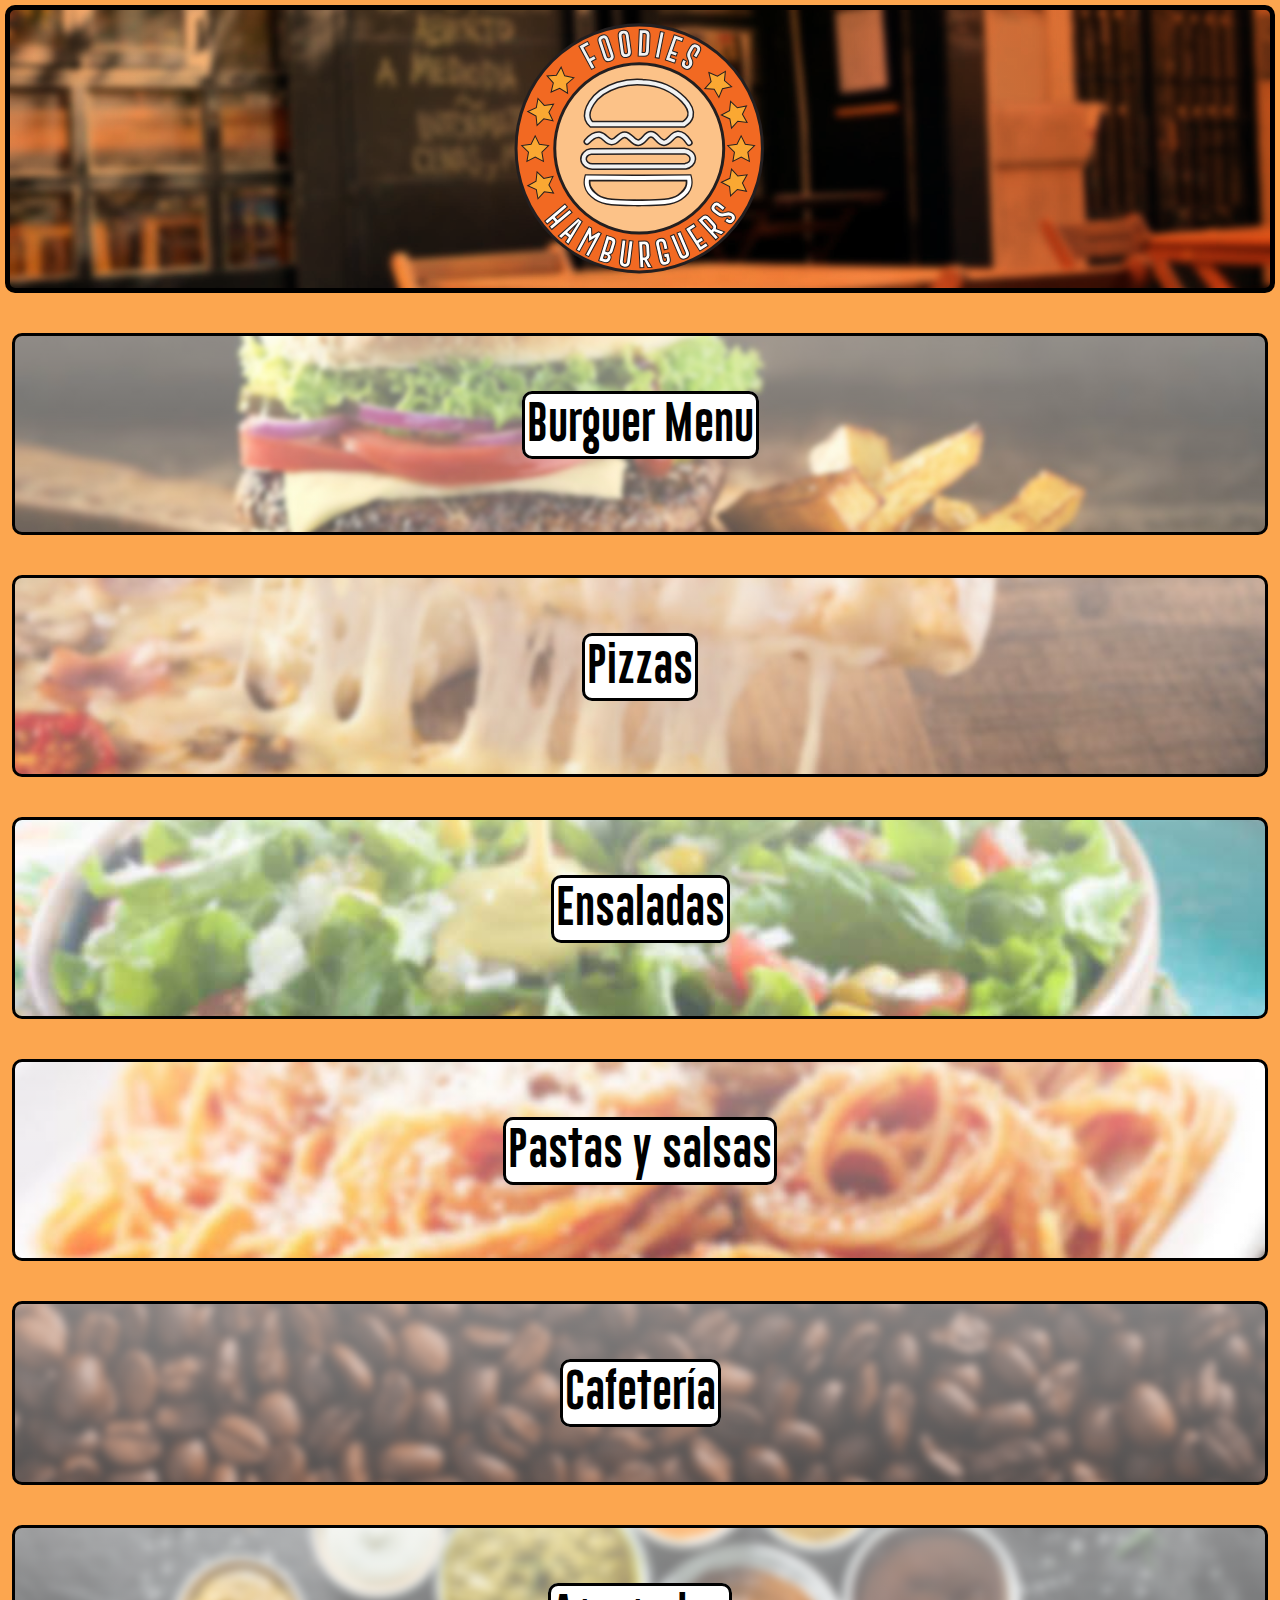
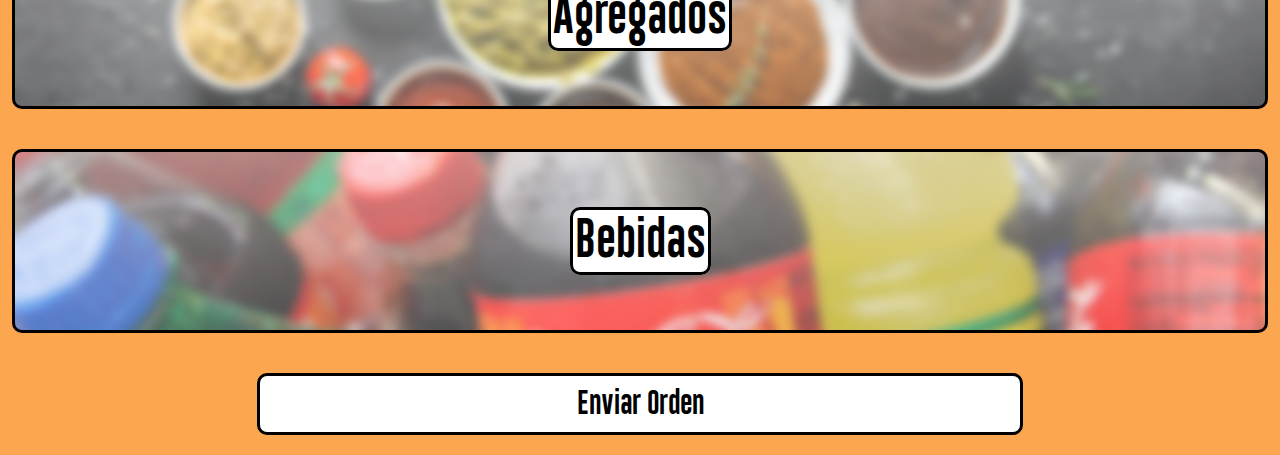
<file: index.html>
<!DOCTYPE html>
<html lang="en">

<head>
    <meta charset="UTF-8">
    <meta http-equiv="X-UA-Compatible" content="IE=edge">
    <meta name="viewport" content="width=device-width, initial-scale=1.0">
    <link rel="stylesheet" href="css/style.css">
    <link rel=icon href="/img/Foodies-04.svg" sizes="any" type="image/svg+xml">
    <script language="javascript" type="text/javascript" src="js/java.js"></script>
    <title>Foodies Carta Virtual</title>

    <!-- POP UP -->

<body>
    <div class="wrapper" id="pop-up">
        <div class="form-register">
            <a href="#" class="close">X</a>
            <div class="txt categContenidos" >
                <label for="fname" >First Name</label>
                <input class="controls" type="text" id="nombre" name="firstname" placeholder="Nombre" style="font-family:Gobold"><br>

                <label for="lname">Last Name</label>
                <input class="controls" type="text" id="apellido" name="lastname" placeholder="Apellido" style="font-family:Gobold;"><br>

                <label for="lname">Observation</label>
                <input class="controls" type="text" id="observaciones" name="tablenumber" style="font-family:Gobold" placeholder="Observaciones"><br>
                <label for="mesa1">Table Number</label>
                <select class="controls" id="mesas" name="Mesa" style="font-family:Gobold">
                    <option value="mesa1">1</option>
                    <option value="mesa2">2</option>
                    <option value="mesa3">3</option>
                    <option value="mesa4">4</option>
                    <option value="mesa5">5</option>
                    <option value="mesa6">6</option>
                    <option value="mesa7">7</option>
                    <option value="mesa8">8</option>
                    <option value="mesa9">9</option>
                    <option value="mesa10">10</option>
                    <option value="mesa11">11</option>
                    <option value="mesa12">12</option>
                </select><br>

                <input class="botons" type="submit" value="Subir pedido" onclick="formulario()">
                <p class="error" id="comentnombre"></p>
                <p class="error" id="comentapellido"></p>
                <!--<p class="error" id="La_orden">ALERTA DE CHECKBOX</p>-->

            </div>
        </div>
    </div>
    </div>

    <!-- MAIN BODY -->

    <div class="center bannerTitulo">
        <img src="img/Foodies-04.svg" alt="Foodies" class='logoFoodies'>
    </div>
    <!--------------------------MENU DE COMIDA------------------------------>
    <form action="/php/menu.php" method="POST">
        <div class="banner backTit1" id="banner1">
            <!--<p>Burguer Menu</p>-->
            <ul>
                <p id="burguer"><a class="categTitulo" hfer="#">Burguer Menu</a> <br><br>
                <ul>
                    <li class="primer_banner "><a hfer="#" class="categSubTitulos">Armalo Vos</a>
                        <ul class="categContenidos">
                            <li class="sub-banner1"><a hfer="#">Carne</a>
                                <!-- test -->
                                <ul>
                                    <li><input type="checkbox" class="armado_carne" name="c1" id="c1">
                                        <label for="c1">70% CARNE , 30% CERDO</label>
                                        <label class="precio">$100</label>
                                    </li>
                                    <li><input type="checkbox" class="armado_carne" name="c2" id="c2">
                                        <label for="c2">100% CARNE</label>
                                        <label class="precio">$100</label>
                                    </li>
                                    <li><input type="checkbox" class="armado_carne" name="c3" id="c3">
                                        <label for="c3">100% POLLO</label>
                                        <label class="precio">$100</label>
                                    </li>
                                    <li><input type="checkbox" class="armado_carne" name="c4" id="c4">
                                        <label for="c4">VEGANA (POROTOS NEGROS)</label>
                                        <label class="precio">$100</label>
                                    </li>
                                </ul>
                                <div id='error'></div>
                            </li> <!-- test -->
                            <li class="sub-banner1"><a hfer="#">Pan</a>
                                <ul>
                                    <li><input type="checkbox" class="armado_pan" name="c5" id="c5">
                                        <label for="c5">BRIOCHE</label>
                                        <label class="precio">$100</label>
                                    </li>
                                    <li><input type="checkbox" class="armado_pan" name="c6" id="c6">
                                        <label for="c6">DE CAMPO</label>
                                        <label class="precio">$100</label>
                                    </li>
                                    <li><input type="checkbox" class="armado_pan" name="c7" id="c7">
                                        <label for="c7">DE PAPA</label>
                                        <label class="precio">$100</label>
                                    </li>
                                    <li><input type="checkbox" class="armado_pan" name="c8" id="c8">
                                        <label for="c8">DE REOMOLACHA</label>
                                        <label class="precio">$100</label>
                                    </li>
                                </ul>
                            </li>
                            <li class="sub-banner1"><a hfer="#">Aderesos</a>
                                <ul>
                                    <li><input type="checkbox" class="armado_ad" name="c9" id="c9">
                                        <label for="c9">MAYONESA</label>
                                        <label class="precio">$100</label>
                                    </li>
                                    <li><input type="checkbox" class="armado_ad" name="c10" id="c10">
                                        <label for="c10">KETCHUP</label>
                                        <label class="precio">$100</label>
                                    </li>
                                    <li><input type="checkbox" class="armado_ad" name="c11" id="c11">
                                        <label for="c11">MOSTAZA</label>
                                        <label class="precio">$100</label>
                                    </li>
                                    <li><input type="checkbox" class="armado_ad" name="c12" id="c12">
                                        <label for="c12">PEPINO</label>
                                        <label class="precio">$100</label>
                                    </li>
                                    <li><input type="checkbox" class="armado_ad" name="c13" id="c13">
                                        <label for="c13">CEBOLLA CARAMELIZADA</label>
                                        <label class="precio">$100</label>
                                    </li>
                                    <li><input type="checkbox" class="armado_ad" name="c14" id="c14">
                                        <label for="c14">CEBOLLA MORADA</label>
                                        <label class="precio">$100</label>
                                    </li>
                                    <li><input type="checkbox" class="armado_ad" name="c15" id="c15">
                                        <label for="c15">PANZETA</label>
                                        <label class="precio">$100</label>
                                    </li>
                                    <li><input type="checkbox" class="armado_ad" name="c16" id="c16">
                                        <label for="c16">QUESO CHEDDAR</label>
                                        <label class="precio">$100</label>
                                    </li>
                                    <li><input type="checkbox" class="armado_ad" name="c17" id="c17">
                                        <label for="c17">QUESO ROQUEFORT</label>
                                        <label class="precio">$100</label>
                                    </li>
                                </ul>
                            </li>
                        </ul>

                    </li>
                    <li class="primer_banner"><a hfer="#" class="categSubTitulos"> Los Combos</a>
                        <ul class="categContenidos">
                            <li class="sub-banner1"><input type="checkbox" name="c18" id="c18">
                                <label for="c18"><a href="#popad1">CLASSIC</a></label><a href=""></a>
                                <label class="precio">$100</label>
                                <ul>
                                    <li><a hfer="#">BURGER</a></li>
                                    <li><a hfer="#">TOMATE</a></li>
                                    <li><a hfer="#">LECHUGA</a></li>
                                    <li><a hfer="#">CEBOLLA MORADA</a></li>
                                    <li><a hfer="#">ADEREZO FOODIE</a></li>
                                </ul>
                            </li>
                            <li class="sub-banner1"><input type="checkbox" name="c19" id="c19">
                                <label for="c19"><a href="#popad2">VESPA IN LOVE</a></label>
                                <label class="precio">$100</label>
                                <ul>
                                    <li><a hfer="#">BURGER</a></li>
                                    <li><a hfer="#">PROVOLONE</a></li>
                                    <li><a hfer="#">CHUTNEY DE TOMATES CHERRIES</a></li>
                                    <li><a hfer="#">RÚCULA</a></li>
                                    <li><a hfer="#">PESTO GENOVÉS</a></li>
                                </ul>
                            </li>
                            <li class="sub-banner1"><input type="checkbox" name="c20" id="c20">
                                <label for="c20">FRENCH BURGUER</label>
                                <label class="precio">$100</label>
                                <ul>
                                    <li><a hfer="#">BURGER</a></li>
                                    <li><a hfer="#">CEBOLLA CARAMELIZADA</a></li>
                                    <li><a hfer="#">QUESO BRIE</a></li>
                                    <li><a hfer="#">HONGOS CONFITADOS</a></li>
                                    <li><a hfer="#">RÚCULA</a></li>
                                    <li><a hfer="#">MOSTAZA A LA ANTIGUA</a></li>
                                </ul>
                            </li>
                            <li class="sub-banner1"><input type="checkbox" name="c21" id="c21">
                                <label for="c21">LONDON PARK</label>
                                <label class="precio">$100</label>
                                <ul>
                                    <li><a hfer="#">BURGER</a></li>
                                    <li><a hfer="#">QUESO CHEDDAR</a></li>
                                    <li><a hfer="#">BACON</a></li>
                                    <li><a hfer="#">RÚCULA</a></li>
                                    <li><a hfer="#">CHUHTNEY DE CEBOLLA MORADA</a></li>
                                    <li><a hfer="#">PEPINO</a></li>
                                    <li><a hfer="#">ADEREZO FOODIE</a></li>
                                </ul>
                            </li>
                            <li class="sub-banner1"><input type="checkbox" name="c22" id="c22">
                                <label for="c22">OLD SCHOOL</label>
                                <label class="precio">$100</label>
                                <ul>
                                    <li><a hfer="#">BURGER</a></li>
                                    <li><a hfer="#">MORRONES ASADOS</a></li>
                                    <li><a hfer="#">AJIES EN VINAGRE</a></li>
                                    <li><a hfer="#">PANCETA</a></li>
                                    <li><a hfer="#">HUEVO</a></li>
                                    <li><a hfer="#">LECHUGA</a></li>
                                    <li><a hfer="#">MUZZARELLA</a></li>
                                    <li><a hfer="#">TOMATE</a></li>
                                </ul>
                            </li>
                            <li class="sub-banner1"><input type="checkbox" name="c23" id="c23">
                                <label for="c23">SAI BABA BURGUER</label>
                                <label class="precio">$100</label>
                                <ul>
                                    <li><a hfer="#">BURGER DE PAPA</a></li>
                                    <li><a hfer="#">HONGOS Y CEREALES</a></li>
                                    <li><a hfer="#">TOMATE</a></li>
                                    <li><a hfer="#">QUESO FUNDIDO</a></li>
                                    <li><a hfer="#">ESPINACA</a></li>
                                    <li><a hfer="#">CHUHTNEY DE CEBOLLA MORADA</a></li>
                                    <li><a hfer="#">MAYONESA DE CURRY</a></li>
                                </ul>
                            </li>
                            <li class="sub-banner1"><input type="checkbox" name="c24" id="c24">
                                <label for="c24">VEGAN BURGUER</label>
                                <label class="precio">$100</label>
                                <ul>
                                    <li><a hfer="#">BURGER DE QUINOA Y POROTOS NEGROS EN PAN DE REMOLACHA</a></li>
                                    <li><a hfer="#">LECHUGA</a></li>
                                    <li><a hfer="#">TOMATE</a></li>
                                    <li><a hfer="#">PALTA</a></li>
                                    <li><a hfer="#">MAYONESA DE ZANAHORIA</a></li>
                                </ul>
                            </li>
                            <li class="sub-banner1"><input type="checkbox" name="c25" id="c25">
                                <label for="c25">CHINGA TU MADRE</label>
                                <label class="precio">$100</label>
                                <ul>
                                    <li><a hfer="#">FOODIE BURGER</a></li>
                                    <li><a hfer="#">QUESO</a></li>
                                    <li><a hfer="#">CEBOLLA DESFLEMADA</a></li>
                                    <li><a hfer="#">GUACAMOLE</a></li>
                                    <li><a hfer="#">MAÍZ FRITO</a></li>
                                </ul>
                            </li>
                        </ul>
                    </li>
                </ul>
                </p>
            </ul>
        </div>
        <div class="banner backTit2" id="banner2">
            <ul>
                <p id="Pizza"><a class="categTitulo titulo_tamaño" hfer="#">Pizzas</a><br><br>
                <ul>
                    <li class="segundo_banner"><a hfer="#" class="categSubTitulos">Armala Vos</a>
                        <ul class="categContenidos">
                            <li class="sub-banner2"><a hfer="#">Tamaño de la pizza</a>
                                <ul>
                                    <li><input type="checkbox" class="armado_pizza" name="c26" id="c26">
                                        <label for="c26">PEQUEÑO</label>
                                        <label class="precio">$100</label>
                                    </li>
                                    <li><input type="checkbox" class="armado_pizza" name="c27" id="c27">
                                        <label for="c27">MEDIANO</label>
                                        <label class="precio">$100</label>
                                    </li>
                                    <li><input type="checkbox" class="armado_pizza" name="c28" id="c28">
                                        <label for="c28">GRANDE</label>
                                        <label class="precio">$100</label>
                                    </li>
                                    <li><input type="checkbox" class="armado_pizza" name="c29" id="c29">
                                        <label for="c29">EXTRA GRANDE</label>
                                        <label class="precio">$100</label>
                                    </li>
                                </ul>
                            </li>
                            <li class="sub-banner2"><a hfer="#">Tipos de queso</a>
                                <ul>
                                    <li><input type="checkbox" class="armado_quesos" name="c30" id="c30">
                                        <label for="c30">QUESO MOZZARELLA</label>
                                        <label class="precio">$100</label>
                                    </li>
                                    <li><input type="checkbox" class="armado_quesos" name="c31" id="c31">
                                        <label for="c31">QUESO FETO</label>
                                        <label class="precio">$100</label>
                                    </li>
                                    <li><input type="checkbox" class="armado_quesos" name="c32" id="c32">
                                        <label for="c32">QUESO GORGONZOLA</label>
                                        <label class="precio">$100</label>
                                    </li>
                                    <li><input type="checkbox" class="armado_quesos" name="c33" id="c33">
                                        <label for="c33">QUESO CHEDDAR</label>
                                        <label class="precio">$100</label>
                                    </li>
                                    <li><input type="checkbox" class="armado_quesos" name="c34" id="c34">
                                        <label for="c34">QUESO PARMESANO</label>
                                        <label class="precio">$100</label>
                                    </li>
                                    <li><input type="checkbox" class="armado_quesos" name="c35" id="c35">
                                        <label for="c35">QUESO RICOTA</label>
                                        <label class="precio">$100</label>
                                    </li>
                                </ul>
                            </li>
                            <li class="sub-banner2"><a hfer="#">Ingredientes</a>
                                <ul>
                                    <li><input type="checkbox" class="armado_pizza_ingredientes" name="c36" id="c36">
                                        <label for="c36">SALSA DE TOMATE</label>
                                        <label class="precio">$100</label>
                                    </li>
                                    <li><input type="checkbox" class="armado_pizza_ingredientes" name="c37" id="c37">
                                        <label for="c37">TOMATE</label>
                                        <label class="precio">$100</label>
                                    </li>
                                    <li><input type="checkbox" class="armado_pizza_ingredientes" name="c38" id="c38">
                                        <label for="c38">ACELGA</label>
                                        <label class="precio">$100</label>
                                    </li>
                                    <li><input type="checkbox" class="armado_pizza_ingredientes" name="c39" id="c39">
                                        <label for="c39">JAMÓN</label>
                                        <label class="precio">$100</label>
                                    </li>
                                    <li><input type="checkbox" class="armado_pizza_ingredientes" name="c40" id="c40">
                                        <label for="c40">PEPINO</label>
                                        <label class="precio">$100</label>
                                    </li>
                                    <li><input type="checkbox" class="armado_pizza_ingredientes" name="c41" id="c41">
                                        <label for="c41">CEBOLLA CARAMELIZADA</label>
                                        <label class="precio">$100</label>
                                    </li>
                                    <li><input type="checkbox" class="armado_pizza_ingredientes" name="c42" id="c42">
                                        <label for="c42">CEBOLLA MORADA</label>
                                        <label class="precio">$100</label>
                                    </li>
                                    <li><input type="checkbox" class="armado_pizza_ingredientes" name="c43" id="c43">
                                        <label for="c43">PANZETA</label>
                                        <label class="precio">$100</label>
                                    </li>
                                    <li><input type="checkbox" class="armado_pizza_ingredientes" name="c44" id="c44">
                                        <label for="c44">ZANAHORIA</label>
                                        <label class="precio">$100</label>
                                    </li>
                                    <li><input type="checkbox" class="armado_pizza_ingredientes" name="c45" id="c45">
                                        <label for="c45">PALMITO</label>
                                        <label class="precio">$100</label>
                                    </li>
                                    <li><input type="checkbox" class="armado_pizza_ingredientes" name="c46" id="c46">
                                        <label for="c46">CHOCLO</label>
                                        <label class="precio">$100</label>
                                    </li>
                                    <li><input type="checkbox" class="armado_pizza_ingredientes" name="c47" id="c47">
                                        <label for="c47">LOCOTE VERDE</label>
                                        <label class="precio">$100</label>
                                    </li>
                                    <li><input type="checkbox" class="armado_pizza_ingredientes" name="c48" id="c48">
                                        <label for="c48">LOCOTE ROJO</label>
                                        <label class="precio">$100</label>
                                    </li>
                                    <li><input type="checkbox" class="armado_pizza_ingredientes" name="c49" id="c49">
                                        <label for="c49">ALBAHACA</label>
                                        <label class="precio">$100</label>
                                    </li>
                                    <li><input type="checkbox" class="armado_pizza_ingredientes" name="c50" id="c50">
                                        <label for="c50">ORÉGANO</label>
                                        <label class="precio">$100</label>
                                    </li>
                                    <li><input type="checkbox" class="armado_pizza_ingredientes" name="c51" id="c51">
                                        <label for="c51">ANCHOAS</label>
                                        <label class="precio">$100</label>
                                    </li>
                                    <li><input type="checkbox" class="armado_pizza_ingredientes" name="c52" id="c52">
                                        <label for="c52">ALCAPARRAS</label>
                                        <label class="precio">$100</label>
                                    </li>
                                    <li><input type="checkbox" class="armado_pizza_ingredientes" name="c53" id="c53">
                                        <label for="c53">HUEVO</label>
                                        <label class="precio">$100</label>
                                    </li>
                                    <li><input type="checkbox" class="armado_pizza_ingredientes" name="c54" id="c54">
                                        <label for="c54">PEPPERONI</label>
                                        <label class="precio">$100</label>
                                    </li>
                                    <li><input type="checkbox" class="armado_pizza_ingredientes" name="c55" id="c55">
                                        <label for="c55">ACEITUNA</label>
                                        <label class="precio">$100</label>
                                    </li>
                                </ul>
                            </li>
                        </ul>
                    </li>
                    <li class="segundo_banner"><a hfer="#" class="categSubTitulos">Tipos de pizzas</a>
                        <ul class="categContenidos">
                            <li class="sub-banner2"><input type="checkbox" name="c56" id="c56">
                                <label for="c56">MARGARITA</label>
                                <label class="precio">$100</label>
                                <ul>
                                    <li><a hfer="#">SALSA DE TOMATE</a></li>
                                    <li><a hfer="#">QUESO MOZZARELLA</a></li>
                                    <li><a hfer="#">ALBAHACA</a></li>
                                    <li><a hfer="#">ORÉGANO</a></li>
                                    <li><a hfer="#">ACEITUNA</a></li>
                                </ul>
                            </li>
                            <li class="sub-banner2"><input type="checkbox" name="c57" id="c57">
                                <label for="c57">NAPOLITANA</label>
                                <label class="precio">$100</label>
                                <ul>
                                    <li><a hfer="#">SALSA DE TOMATE</a></li>
                                    <li><a hfer="#">QUESO MOZZARELLA</a></li>
                                    <li><a hfer="#">ALCAPARRAS</a></li>
                                    <li><a hfer="#">ANCHOAS</a></li>
                                    <li><a hfer="#">ORÉGANO</a></li>
                                    <li><a hfer="#">ACEITUNA</a></li>
                                </ul>
                            </li>
                            <li class="sub-banner2"><input type="checkbox" name="c58" id="c58">
                                <label for="c58">CUATRO QUESOS</label>
                                <label class="precio">$100</label>
                                <ul>
                                    <li><a hfer="#">SALSA DE TOMATE</a></li>
                                    <li><a hfer="#">QUESO MOZZARELLA</a></li>
                                    <li><a hfer="#">QUESO PARMESANO</a></li>
                                    <li><a hfer="#">QUESO FETO</a></li>
                                    <li><a hfer="#">QUESO GORGONZOLA</a></li>
                                    <li><a hfer="#">ORÉGANO</a></li>
                                    <li><a hfer="#">ACEITUNA</a></li>
                                </ul>
                            </li>
                            <li class="sub-banner2"><input type="checkbox" name="c59" id="c59">
                                <label for="c59">CARBONARA</label>
                                <label class="precio">$100</label>
                                <ul>
                                    <li><a hfer="#">SALSA DE TOMATE</a></li>
                                    <li><a hfer="#">QUESO MOZZARELLA</a></li>
                                    <li><a hfer="#">BACON</a></li>
                                    <li><a hfer="#">JAMÓN</a></li>
                                    <li><a hfer="#">HUEVO</a></li>
                                    <li><a hfer="#">ORÉGANO</a></li>
                                    <li><a hfer="#">ACEITUNA</a></li>
                                </ul>
                            </li>
                            <li class="sub-banner2"><input type="checkbox" name="c60" id="c60">
                                <label for="c60">PEPPERONI</label>
                                <label class="precio">$100</label>
                                <ul>
                                    <li><a hfer="#">SALSA DE TOMATE</a></li>
                                    <li><a hfer="#">MUZZARELLA</a></li>
                                    <li><a hfer="#">PEPPERONI</a></li>
                                    <li><a hfer="#">ORÉGANO</a></li>
                                    <li><a hfer="#">ACEITUNA</a></li>
                                </ul>
                            </li>
                        </ul>
                    </li>
                </ul>
                </p>
            </ul>
        </div>
        <div class="banner backTit3" id="banner3">
            <ul>
                <p id="ensaladas"><a class="categTitulo titulo_tamaño" hfer="#">Ensaladas</a><br><br>
                <ul>
                    <li class="tercer_banner"><a hfer="#" class="categSubTitulos">Preparate tu ensalada</a>
                        <ul class="categContenidos">
                            <li class="sub-banner3"><a hfer="#">Tamaño de la ensalada</a>
                                <ul>
                                    <li><input type="checkbox" class="armado_ensalada" name="c61" id="c61">
                                        <label for="c61">PEQUEÑO</label>
                                        <label class="precio">$100</label>
                                    </li>
                                    <li><input type="checkbox" class="armado_ensalada" name="c62" id="c62">
                                        <label for="c62">MEDIANO</label>
                                        <label class="precio">$100</label>
                                    </li>
                                    <li><input type="checkbox" class="armado_ensalada" name="c63" id="c63">
                                        <label for="c63">GRANDE</label>
                                        <label class="precio">$100</label>
                                    </li>
                                </ul>
                            </li>
                            <li class="sub-banner3"><a hfer="#">Ingredientes</a>
                                <ul>
                                    <li><input type="checkbox" class="armado_ensalada" name="c64" id="c64">
                                        <label for="c64">LECHUGA</label>
                                        <label class="precio">$100</label>
                                    </li>
                                    <li><input type="checkbox" class="armado_ensalada" name="c65" id="c65">
                                        <label for="c65">TOMATE</label>
                                        <label class="precio">$100</label>
                                    </li>
                                    <li><input type="checkbox" class="armado_ensalada" name="c66" id="c66">
                                        <label for="c66">REPOLLO VERDE</label>
                                        <label class="precio">$100</label>
                                    </li>
                                    <li><input type="checkbox" class="armado_ensalada" name="c67" id="c67">
                                        <label for="c67">REPOLLO MORADO</label>
                                        <label class="precio">$100</label>
                                    </li>
                                    <li><input type="checkbox" class="armado_ensalada" name="c68" id="c68">
                                        <label for="c68">AGUACATE</label>
                                        <label class="precio">$100</label>
                                    </li>
                                    <li><input type="checkbox" class="armado_ensalada" name="c69" id="c69">
                                        <label for="c69">TROZOS DE PAN</label>
                                        <label class="precio">$100</label>
                                    </li>
                                    <li><input type="checkbox" class="armado_ensalada" name="c70" id="c70">
                                        <label for="c70">ACELGA</label>
                                        <label class="precio">$100</label>
                                    </li>
                                    <li><input type="checkbox" class="armado_ensalada" name="c71" id="c71">
                                        <label for="c71">JAMÓN</label>
                                        <label class="precio">$100</label>
                                    </li>
                                    <li><input type="checkbox" class="armado_ensalada" name="c72" id="c72">
                                        <label for="c72">PEPINO</label>
                                        <label class="precio">$100</label>
                                    </li>
                                    <li><input type="checkbox" class="armado_ensalada" name="c73" id="c73">
                                        <label for="c73">CEBOLLA CARAMELIZADA</label>
                                        <label class="precio">$100</label>
                                    </li>
                                    <li><input type="checkbox" class="armado_ensalada" name="c74" id="c74">
                                        <label for="c74">CEBOLLA MORADA</label>
                                        <label class="precio">$100</label>
                                    </li>
                                    <li><input type="checkbox" class="armado_ensalada" name="c75" id="c75">
                                        <label for="c75">PANZETA</label>
                                        <label class="precio">$100</label>
                                    </li>
                                    <li><input type="checkbox" class="armado_ensalada" name="c76" id="c76">
                                        <label for="c76">ZANAHORIA</label>
                                        <label class="precio">$100</label>
                                    </li>
                                    <li><input type="checkbox" class="armado_ensalada" name="c77" id="c77">
                                        <label for="c77">PALMITO</label>
                                        <label class="precio">$100</label>
                                    </li>
                                    <li><input type="checkbox" class="armado_ensalada" name="c78" id="c78">
                                        <label for="c78">CHOCLO</label>
                                        <label class="precio">$100</label>
                                    </li>
                                    <li><input type="checkbox" class="armado_ensalada" name="c79" id="c79">
                                        <label for="c79">LOCOTE VERDE</label>
                                        <label class="precio">$100</label>
                                    </li>
                                    <li><input type="checkbox" class="armado_ensalada" name="c80" id="c80">
                                        <label for="c80">LOCOTE ROJO</label>
                                        <label class="precio">$100</label>
                                    </li>
                                    <li><input type="checkbox" class="armado_ensalada" name="c81" id="c81">
                                        <label for="c81">ALBAHACA</label>
                                        <label class="precio">$100</label>
                                    </li>
                                    <li><input type="checkbox" class="armado_ensalada" name="c82" id="c82">
                                        <label for="c82">ORÉGANO</label>
                                        <label class="precio">$100</label>
                                    </li>
                                    <li><input type="checkbox" class="armado_ensalada" name="c83" id="c83">
                                        <label for="c83">ANCHOAS</label>
                                        <label class="precio">$100</label>
                                    </li>
                                    <li><input type="checkbox" class="armado_ensalada" name="c84" id="c84">
                                        <label for="c84">ALCAPARRAS</label>
                                        <label class="precio">$100</label>
                                    </li>
                                    <li><input type="checkbox" class="armado_ensalada" name="c85" id="c85">
                                        <label for="c85">HUEVO</label>
                                        <label class="precio">$100</label>
                                    </li>
                                    <li><input type="checkbox" class="armado_ensalada" name="c86" id="c86">
                                        <label for="c86">PEPPERONI</label>
                                        <label class="precio">$100</label>
                                    </li>
                                    <li><input type="checkbox" class="armado_ensalada" name="c87" id="c87">
                                        <label for="c87">ACEITUNA</label>
                                        <label class="precio">$100</label>
                                    </li>
                                </ul>
                            </li>
                        </ul>

                    </li>
                    <li class="tercer_banner"><a hfer="#" class="categSubTitulos">Ensaladas ya preparadas</a>
                        <ul class="categContenidos">
                            <li class="sub-banner3"><input type="checkbox" ame="c88" id="c88">
                                <label for="c88">ENSALADA NORMAL</label>
                                <label class="precio">$100</label>
                                <ul>
                                    <li><a hfer="#">LECHUGA</a></li>
                                    <li><a hfer="#">TOMATE</a></li>
                                    <li><a hfer="#">ALBAHACA</a></li>
                                    <li><a hfer="#">ALCAPARRAS</a></li>
                                    <li><a hfer="#">LOCOTE ROJO</a></li>
                                    <li><a hfer="#">LOCOTE VERDE</a></li>
                                </ul>
                            </li>
                            <li class="sub-banner3"><input type="checkbox" name="c89" id="c89">
                                <label for="c89">ENSALADA ITALIANA</label>
                                <label class="precio">$100</label>
                                <ul>
                                    <li><a hfer="#">CEBOLLA MORADA</a></li>
                                    <li><a hfer="#">TOMATE</a></li>
                                    <li><a hfer="#">ACEITUNA</a></li>
                                    <li><a hfer="#">ALBAHACA</a></li>
                                    <li><a hfer="#">AGUACATE</a></li>

                                </ul>
                            </li>
                            <li class="sub-banner3"><input type="checkbox" name="c90" id="c90">
                                <label for="c90">ENSALADA NICOISE</label>
                                <label class="precio">$100</label>
                                <ul>
                                    <li><a hfer="#">LECHUGA</a></li>
                                    <li><a hfer="#">HUEVO</a></li>
                                    <li><a hfer="#">ALCAPARRAS</a></li>
                                    <li><a hfer="#">ACEITUNA</a></li>
                                    <li><a hfer="#">TOMATE</a></li>
                                    <li><a hfer="#">CEBOLLA MORADA</a></li>
                                </ul>
                            </li>
                            <li class="sub-banner3"><input type="checkbox" ame="c91" id="c91">
                                <label for="c91">ENSALADA CESAR</label>
                                <label class="precio">$100</label>
                                <ul>
                                    <li><a hfer="#">LECHUGA</a></li>
                                    <li><a hfer="#">ANCHOAS</a></li>
                                    <li><a hfer="#">ALBAHACA</a></li>
                                    <li><a hfer="#">HUEVO</a></li>
                                    <li><a hfer="#">TROZOS DE PAN</a></li>
                                </ul>
                            </li>
                        </ul>
                    </li>
                </ul>
                </p>
            </ul>
        </div>
        <div class="banner backTit4" id="banner4">
            <ul>
                <p id="pasta_salsas"><a class="categTitulo titulo_tamaño" hfer="#">Pastas y salsas</a><br><br>
                <ul>
                    <li class="cuatro_banner"><a hfer="#" class="categSubTitulos">Arma tu plato</a>
                        <ul class="categContenidos">
                            <li class="sub-banner4"><a hfer="#">Tipos de salsas</a>
                                <ul>
                                    <li><input type="checkbox" class="armado_salsas" name="c92" id="c92">
                                        <label for="c92">SALSA BLANCA</label>
                                        <label class="precio">$100</label>
                                    </li>
                                    <li><input type="checkbox" class="armado_salsas" name="c93" id="c93">
                                        <label for="c93">SALSA ROJA</label>
                                        <label class="precio">$100</label>
                                    </li>
                                    <li><input type="checkbox" class="armado_salsas" name="c94" id="c94">
                                        <label for="c94">SALSA VERDE</label>
                                        <label class="precio">$100</label>
                                    </li>
                                </ul>
                            </li>
                            <li class="sub-banner4"><a hfer="#">Tipos de pastas</a>
                                <ul>
                                    <li><input type="checkbox" class="armado_fideos" name="c95" id="c95">
                                        <label for="c95">MOÑITO</label>
                                        <label class="precio">$100</label>
                                    </li>
                                    <li><input type="checkbox" class="armado_fideos" name="c96" id="c96">
                                        <label for="c96">ÑOQUIS</label>
                                        <label class="precio">$100</label>
                                    </li>
                                    <li><input type="checkbox" class="armado_fideos" name="c97" id="c97">
                                        <label for="c97">SPAGHETTI</label>
                                        <label class="precio">$100</label>
                                    </li>
                                    <li><input type="checkbox" class="armado_fideos" name="c98" id="c98">
                                        <label for="c98">RAVIOLES</label>
                                        <label class="precio">$100</label>
                                    </li>
                                    <li><input type="checkbox" class="armado_fideos" name="c99" id="c99">
                                        <label for="c99">PASTA DE COLORES</label>
                                        <label class="precio">$100</label>
                                    </li>
                                    <li><input type="checkbox" class="armado_fideos" name="c100" id="c100">
                                        <label for="c100">TORTELLINI</label>
                                        <label class="precio">$100</label>
                                    </li>
                                </ul>
                            </li>
                            <li class="sub-banner4"><a hfer="#">Elegir adicionales</a>
                                <ul>
                                    <li><input type="checkbox" class="armado_pasta" name="c101" id="c101">
                                        <label for="c101">TOMATE</label>
                                        <label class="precio">$100</label>
                                    </li>
                                    <li><input type="checkbox" class="armado_pasta" name="c102" id="c102">
                                        <label for="c102">QUESO</label>
                                        <label class="precio">$100</label>
                                    </li>
                                    <li><input type="checkbox" class="armado_pasta" name="c103" id="c103">
                                        <label for="c103">ACELGA</label>
                                        <label class="precio">$100</label>
                                    </li>
                                    <li><input type="checkbox" class="armado_pasta" name="c104" id="c104">
                                        <label for="c104">JAMÓN</label>
                                        <label class="precio">$100</label>
                                    </li>
                                    <li><input type="checkbox" class="armado_pasta" name="c105" id="c105">
                                        <label for="c105">PEPINO</label>
                                        <label class="precio">$100</label>
                                    </li>
                                    <li><input type="checkbox" class="armado_pasta" name="c106" id="c106">
                                        <label for="c106">CEBOLLA</label>
                                        <label class="precio">$100</label>
                                    </li>
                                    <li><input type="checkbox" class="armado_pasta" name="c107" id="c107">
                                        <label for="c107">CEBOLLA MORADA</label>
                                        <label class="precio">$100</label>
                                    </li>
                                    <li><input type="checkbox" class="armado_pasta" name="c108" id="c108">
                                        <label for="c108">ZANAHORIA</label>
                                        <label class="precio">$100</label>
                                    </li>
                                    <li><input type="checkbox" class="armado_pasta" name="c109" id="c109">
                                        <label for="c109">PALMITO</label>
                                        <label class="precio">$100</label>
                                    </li>
                                    <li><input type="checkbox" class="armado_pasta" name="c110" id="c110">
                                        <label for="c110">CHOCLO</label>
                                        <label class="precio">$100</label>
                                    </li>
                                    <li><input type="checkbox" class="armado_pasta" name="c111" id="c111">
                                        <label for="c111">LOCOTE VERDE</label>
                                        <label class="precio">$100</label>
                                    </li>
                                    <li><input type="checkbox" class="armado_pasta" name="c112" id="c112">
                                        <label for="c112">LOCOTE ROJO</label>
                                        <label class="precio">$100</label>
                                    </li>
                                    <li><input type="checkbox" class="armado_pasta" name="c113" id="c113">
                                        <label for="c113">ALBAHACA</label>
                                        <label class="precio">$100</label>
                                    </li>
                                    <li><input type="checkbox" class="armado_pasta" name="c114" id="c114">
                                        <label for="c114">ORÉGANO</label>
                                        <label class="precio">$100</label>
                                    </li>
                                    <li><input type="checkbox" class="armado_pasta" name="c115" id="c115">
                                        <label for="c115">PEPPERONI</label>
                                        <label class="precio">$100</label>
                                    </li>
                                    <li><input type="checkbox" class="armado_pasta" name="c116" id="c116">
                                        <label for="c116">ACEITUNA</label>
                                        <label class="precio">$100</label>
                                    </li>
                                </ul>
                            </li>
                        </ul>

                    </li>
                    <li class="cuatro_banner"><a hfer="#" class="categSubTitulos">Pastas preparadas</a>
                        <ul class="categContenidos">
                            <li class="sub-banner4"><input type="checkbox" ame="c117" id="c117">
                                <label for="c117">PASTA NORMAL</label>
                                <label class="precio">$100</label>
                                <ul>
                                    <li><a hfer="#">ÑOQUIS</a></li>
                                    <li><a hfer="#">SALSA ROJA</a></li>
                                    <li><a hfer="#">TOMATE</a></li>
                                    <li><a hfer="#">CEBOLLA</a></li>
                                    <li><a hfer="#">LOCOTE ROJO</a></li>
                                    <li><a hfer="#">LOCOTE VERDE</a></li>
                                </ul>
                            </li>
                            <li class="sub-banner4"><input type="checkbox" name="c118" id="c118">
                                <label for="c118">PASTA ITALIANA</label>
                                <label class="precio">$100</label>
                                <ul>
                                    <li><a hfer="#">SPAGHETTI</a></li>
                                    <li><a hfer="#">SALSA BLANCA</a></li>
                                    <li><a hfer="#">PALMITO</a></li>
                                    <li><a hfer="#">QUESO</a></li>
                                    <li><a hfer="#">ZANAHORIA</a></li>
                                    <li><a hfer="#">JAMÓN</a></li>

                                </ul>
                            </li>
                            <li class="sub-banner4"><input type="checkbox" name="c119" id="c119">
                                <label for="c119">PASTA DE RAVIOLES</label>
                                <label class="precio">$100</label>
                                <ul>
                                    <li><a hfer="#">RAVIOLES</a></li>
                                    <li><a hfer="#">SALSA VERDE</a></li>
                                    <li><a hfer="#">ALCAPARRAS</a></li>
                                    <li><a hfer="#">ACELGA</a></li>
                                    <li><a hfer="#">QUESO</a></li>
                                    <li><a hfer="#">CEBOLLA MORADA</a></li>
                                </ul>
                            </li>
                            <li class="sub-banner4"><input type="checkbox" ame="c120" id="c120">
                                <label for="c120">PASTA MOÑITO</label>
                                <label class="precio">$100</label>
                                <ul>
                                    <li><a hfer="#">MOÑITO</a></li>
                                    <li><a hfer="#">SALSA BLANCA</a></li>
                                    <li><a hfer="#">QUESO</a></li>
                                    <li><a hfer="#">ALBAHACA</a></li>
                                    <li><a hfer="#">HUEVO</a></li>
                                    <li><a hfer="#">JAMÓN</a></li>
                                </ul>
                            </li>
                        </ul>
                    </li>
                </ul>
                </p>
            </ul>
        </div>
        <div class="banner backTit5" id="banner5">
            <ul>
                <p id="quinto_banner"><a class="categTitulo titulo_tamaño" hfer="#">Cafetería</a>
                <ul class="categContenidos">
                    <li class="sub-banner5"><a hfer="#">Cafe</a>
                        <ul>
                            <li><input type="checkbox" class="Cafe" name="c121" id="c121">
                                <label for="c121">CAFÉ ESPRESSO</label>
                                <label class="precio">$100</label>
                            </li>
                            <li><input type="checkbox" class="Cafe" name="c122" id="c122">
                                <label for="c122">CAPUCCINO</label>
                                <label class="precio">$100</label>
                            </li>
                            <li><input type="checkbox" class="Cafe" name="c123" id="c123">
                                <label for="c123">AMERICANO</label>
                                <label class="precio">$100</label>
                            </li>
                            <li><input type="checkbox" class="Cafe" name="c124" id="c124">
                                <label for="c124">CAFE CON LECHE</label>
                                <label class="precio">$100</label>
                            </li>
                            <li><input type="checkbox" class="Cafe" name="c125" id="c125">
                                <label for="c125">CAFE CARAMEL MACCHIATO</label>
                                <label class="precio">$100</label>
                            </li>
                        </ul>
                    </li>
                    <li class="sub-banner5"><a hfer="#">Acompañante</a>
                        <ul>
                            <li><input type="checkbox" class="Acompañante" name="c126" id="c126">
                                <label for="c126">TOSTADO</label>
                                <label class="precio">$100</label>
                            </li>
                            <li><input type="checkbox" class="Acompañante" name="c127" id="c127">
                                <label for="c127">TOSTADO CENTENO</label>
                                <label class="precio">$100</label>
                            </li>
                            <li><input type="checkbox" class="Acompañante" name="c128" id="c128">
                                <label for="c128">TOSTADO HOGAZA</label>
                                <label class="precio">$100</label>
                            </li>
                            <li><input type="checkbox" class="Acompañante" name="c129" id="c129">
                                <label for="c129">TOSTADO INGLES</label>
                                <label class="precio">$100</label>
                            </li>
                            <li><input type="checkbox" class="Acompañante" name="c130" id="c130">
                                <label for="c130">HUEVOS REVUELTO</label>
                                <label class="precio">$100</label>
                            </li>
                            <li><input type="checkbox" class="Acompañante" name="c131" id="c131">
                                <label for="c131">CONITO DE DULCE DE LECHE</label>
                                <label class="precio">$100</label>
                            </li>
                            <li><input type="checkbox" class="Acompañante" name="c132" id="c132">
                                <label for="c132">ALFAJOR DE CHOCOLATE</label>
                                <label class="precio">$100</label>
                            </li>
                            <li><input type="checkbox" class="Acompañante" name="c133" id="c133">
                                <label for="c133">MACARONS PETIT</label>
                                <label class="precio">$100</label>
                            </li>
                            <li><input type="checkbox" class="Acompañante" name="c134" id="c134">
                                <label for="c134">ENSALADA DE FRUTAS</label>
                                <label class="precio">$100</label>
                            </li>
                            <li><input type="checkbox" class="Acompañante" name="c135" id="c135">
                                <label for="c135">TRUFAS DE CHOCOLATE</label>
                                <label class="precio">$100</label>
                            </li>
                            <li><input type="checkbox" class="Acompañante" name="c136" id="c136">
                                <label for="c136">MEDIALUNAS</label>
                                <label class="precio">$100</label>
                            </li>
                        </ul>
                    </li>
                    <li class="sub-banner5"><a hfer="#">Croissant</a>
                        <ul>
                            <li><input type="checkbox" class="Croissant" name="c137" id="c137">
                                <label for="c137">CROISSANT DE ALMENDRAS</label>
                                <label class="precio">$100</label>
                            </li>
                            <li><input type="checkbox" class="Croissant" name="c138" id="c138">
                                <label for="c138">CROISSANT DE DULCE DE LECHE</label>
                                <label class="precio">$100</label>
                            </li>
                            <li><input type="checkbox" class="Croissant" name="c139" id="c139">
                                <label for="c139">CROISSANT DE CREMA PASTELERA</label>
                                <label class="precio">$100</label>
                            </li>
                            <li><input type="checkbox" class="Croissant" name="c140" id="c140">
                                <label for="c140">CROISSANT DE FRUTAS</label>
                                <label class="precio">$100</label>
                            </li>
                        </ul>
                    </li>
                    <li class="sub-banner5"><a hfer="#">Tortas</a>
                        <ul>
                            <li><input type="checkbox" class="Tortas" name="c141" id="c141">
                                <label for="c141">TORTA HUMEDA</label>
                                <label class="precio">$100</label>
                            </li>
                            <li><input type="checkbox" class="Tortas" name="c142" id="c142">
                                <label for="c142">TARTA DE MANZANA</label>
                                <label class="precio">$100</label>
                            </li>
                            <li><input type="checkbox" class="Tortas" name="c143" id="c143">
                                <label for="c143">TORTA DE OREO</label>
                                <label class="precio">$100</label>
                            </li>
                            <li><input type="checkbox" class="Tortas" name="c144" id="c144">
                                <label for="c144">TORTA ROJEL</label>
                                <label class="precio">$100</label>
                            </li>
                            <li><input type="checkbox" class="Tortas" name="c145" id="c145">
                                <label for="c145">TORTA AMORE</label>
                                <label class="precio">$100</label>
                            </li>
                            <li><input type="checkbox" class="Tortas" name="c146" id="c146">
                                <label for="c146">TORTA PALACE</label>
                                <label class="precio">$100</label>
                            </li>
                        </ul>
                    </li>
                    <li class="sub-banner5"><a hfer="#">Postres</a>
                        <ul>
                            <li><input type="checkbox" class="Postres" name="c147" id="c147">
                                <label for="c147">BROWNIE</label>
                                <label class="precio">$100</label>
                            </li>
                            <li><input type="checkbox" class="Postres" name="c148" id="c148">
                                <label for="c148">CHEESECAKE</label>
                                <label class="precio">$100</label>
                            </li>
                            <li><input type="checkbox" class="Postres" name="c149" id="c149">
                                <label for="c149">CREMA AMERICANA</label>
                                <label class="precio">$100</label>
                            </li>
                            <li><input type="checkbox" class="Postres" name="c150" id="c150">
                                <label for="c150">CHOCOTORTA</label>
                                <label class="precio">$100</label>
                            </li>
                            <li><input type="checkbox" class="Postres" name="c151" id="c151">
                                <label for="c151">CHEESECAKE DE FRUTOS ROJOS</label>
                                <label class="precio">$100</label>
                            </li>
                            <li><input type="checkbox" class="Postres" name="c152" id="c152">
                                <label for="c152">BROWNIE CON HELADO</label>
                                <label class="precio">$100</label>
                            </li>
                        </ul>
                    </li>

                </ul>
                </p>
            </ul>
        </div>
        <div class="banner backTit6" id="banner6">
            <ul>
                <p id="sexto_banner"><a class="categTitulo titulo_tamaño" hfer="#">Agregados</a>
                <ul class="categContenidos">
                    <li class="sub-banner6"><a hfer="#">Papas</a>
                        <ul>
                            <li><input type="checkbox" class="Papas" name="c153" id="c153">
                                <label for="c153">CLASICAS</label>
                                <label class="precio">$100</label>
                            </li>
                            <li><input type="checkbox" class="Papas" name="c154" id="c154">
                                <label for="c154">RUSTICAS</label>
                                <label class="precio">$100</label>
                            </li>
                            <li><input type="checkbox" class="Papas" name="c155" id="c155">
                                <label for="c155">PAPAS CON CHEDDAR</label>
                                <label class="precio">$100</label>
                            </li>
                            <li><input type="checkbox" class="Papas" name="c156" id="c156">
                                <label for="c156">PAPAS CON CHEDDAR Y PANZETA</label>
                                <label class="precio">$100</label>
                            </li>
                        </ul>

                    </li>
                    <li class="sub-banner6"><a hfer="#">Salsas</a>
                        <ul>
                            <li><input type="checkbox" class="Salsas" name="c157" id="c157">
                                <label for="c157">VEGETALES SALTEADOS Y PESTO</label>
                                <label class="precio">$100</label>
                            </li>
                            <li><input type="checkbox" class="Salsas" name="c158" id="c158">
                                <label for="c158">SALSA BECHAMEL</label>
                                <label class="precio">$100</label>
                            </li>
                            <li><input type="checkbox" class="Salsas" name="c159" id="c159">
                                <label for="c159">SALSA POMODORO</label>
                                <label class="precio">$100</label>
                            </li>
                            <li><input type="checkbox" class="Salsas" name="c160" id="c160">
                                <label for="c160">SALSA BOLOGNESA</label>
                                <label class="precio">$100</label>
                            </li>
                            <li><input type="checkbox" class="Salsas" name="c161" id="c161">
                                <label for="c161">SALSA FILETTO</label>
                                <label class="precio">$100</label>
                            </li>
                        </ul>
                    </li>
                </ul>
                </p>
            </ul>
        </div>
        <div class="banner backTit7" id="banner7">
            <ul>
                <p id="septimo_banner"><a class="categTitulo titulo_tamaño" hfer="#">Bebidas</a>
                <ul class="categContenidos">
                    <li class="sub-banner7"><a hfer="#">Agua</a>
                        <ul>
                            <li><input type="checkbox" class="Agua" name="c162" id="c162">
                                <label for="c162">AGUA</label>
                                <label class="precio">$100</label>
                            </li>
                            <li><input type="checkbox" class="Agua" name="c163" id="c163">
                                <label for="c163">AGUA CON GAS</label>
                                <label class="precio">$100</label>
                            </li>
                            <li><input type="checkbox" class="Agua" name="c164" id="c164">
                                <label for="c164">AGUA SABORIZADA</label>
                                <label class="precio">$100</label>
                            </li>
                        </ul>
                    </li>
                    <li class="sub-banner7"><a hfer="#">Gaseosas</a>
                        <ul>
                            <li><input type="checkbox" class="Gaseosa" name="c165" id="c165">
                                <label for="c165">COCA COLA</label>
                                <label class="precio">$100</label>
                            </li>
                            <li><input type="checkbox" class="Gaseosa" name="c166" id="c166">
                                <label for="c166">COCA COLA ZERO</label>
                                <label class="precio">$100</label>
                            </li>
                            <li><input type="checkbox" class="Gaseosa" name="c167" id="c167">
                                <label for="c167">COCA COLA LIGHT</label>
                                <label class="precio">$100</label>
                            </li>
                            <li><input type="checkbox" class="Gaseosa" name="c168" id="c168">
                                <label for="c168">SPRITE</label>
                                <label class="precio">$100</label>
                            </li>
                            <li><input type="checkbox" class="Gaseosa" name="c169" id="c169">
                                <label for="c169">FANTA</label>
                                <label class="precio">$100</label>
                            </li>
                            <li><input type="checkbox" class="Gaseosa" name="c170" id="c170">
                                <label for="c170">PASO DE LOS TOROS</label>
                                <label class="precio">$100</label>
                            </li>
                            <li><input type="checkbox" class="Gaseosa" name="c171" id="c171">
                                <label for="c171">SCHEWPPES</label>
                                <label class="precio">$100</label>
                            </li>
                            <li><input type="checkbox" class="Gaseosa" name="c172" id="c172">
                                <label for="c172">AGUA TONICA</label>
                                <label class="precio">$100</label>
                            </li>
                        </ul>
                    </li>
                    <li class="sub-banner7"><a hfer="#">Jugos</a>
                        <ul>
                            <li><input type="checkbox" class="Jugos" name="c173" id="c173">
                                <label for="c173">NARANJA</label>
                                <label class="precio">$100</label>
                            </li>
                            <li><input type="checkbox" class="Jugos" name="c174" id="c174">
                                <label for="c174">MANDARINA</label>
                                <label class="precio">$100</label>
                            </li>
                            <li><input type="checkbox" class="Jugos" name="c175" id="c175">
                                <label for="c175">MANZANA</label>
                                <label class="precio">$100</label>
                            </li>
                            <li><input type="checkbox" class="Jugos" name="c176" id="c176">
                                <label for="c176">LIMON</label>
                                <label class="precio">$100</label>
                            </li>
                            <li><input type="checkbox" class="Jugos" name="c177" id="c177">
                                <label for="c177">POMELO</label>
                                <label class="precio">$100</label>
                            </li>
                        </ul>
                    </li>
                    <li class="sub-banner7"><a hfer="#">Cervezas</a>
                        <ul>
                            <li><input type="checkbox" class="Cervezas" name="c178" id="c178">
                                <label for="c178">SOL</label>
                                <label class="precio">$100</label>
                            </li>
                            <li><input type="checkbox" class="Cervezas" name="c179" id="c179">
                                <label for="c179">HEINEKEN</label>
                                <label class="precio">$100</label>
                            </li>
                            <li><input type="checkbox" class="Cervezas" name="c180" id="c180">
                                <label for="c180">CORONA EXTRA</label>
                                <label class="precio">$100</label>
                            </li>
                            <li><input type="checkbox" class="Cervezas" name="c181" id="c181">
                                <label for="c181">QUILMES</label>
                                <label class="precio">$100</label>
                            </li>
                            <li><input type="checkbox" class="Cervezas" name="c182" id="c182">
                                <label for="c182">PILSEN</label>
                                <label class="precio">$100</label>
                            </li>
                        </ul>
                    </li>
                    <li class="sub-banner7"><a hfer="#">Tragos</a>
                        <ul>
                            <li><input type="checkbox" class="Tragos" name="c183" id="c183">
                                <label for="c183">VINO BLANCO</label>
                                <label class="precio">$100</label>
                            </li>
                            <li><input type="checkbox" class="Tragos" name="c184" id="c184">
                                <label for="c184">VINO TINTO</label>
                                <label class="precio">$100</label>
                            </li>
                            <li><input type="checkbox" class="Tragos" name="c185" id="c185">
                                <label for="c185">NEGRONI</label>
                                <label class="precio">$100</label>
                            </li>
                            <li><input type="checkbox" class="Tragos" name="c186" id="c186">
                                <label for="c186">MARTINI</label>
                                <label class="precio">$100</label>
                            </li>
                            <li><input type="checkbox" class="Tragos" name="c187" id="c187">
                                <label for="c187">VODKA</label>
                                <label class="precio">$100</label>
                            </li>
                            <li><input type="checkbox" class="Tragos" name="c188" id="c188">
                                <label for="c188">MANHATTAN</label>
                                <label class="precio">$100</label>
                            </li>
                            <li><input type="checkbox" class="Tragos" name="c189" id="c189">
                                <label for="c189">CAIPIRINHA</label>
                                <label class="precio">$100</label>
                            </li>
                            <li><input type="checkbox" class="Tragos" name="c190" id="c190">
                                <label for="c190">MARGARITA</label>
                                <label class="precio">$100</label>
                            </li>
                            <li><input type="checkbox" class="Tragos" name="c191" id="c191">
                                <label for="c191">DAIKIRI</label>
                                <label class="precio">$100</label>
                            </li>
                            <li><input type="checkbox" class="Tragos" name="c192" id="c192">
                                <label for="c192">LONG ISLAND</label>
                                <label class="precio">$100</label>
                            </li>
                        </ul>
                    </li>
                </ul>
                </p>
            </ul>
        </div>
        <a  href="#pop-up" class="login-but categSubTitulos">Enviar Orden</a>
        <!--onclick="pedidoseguro()"-->
        <br>
    </form>
    <!--
    <footer>
        Iña, Fiore y 🧉
    </footer> 
    -->
    
    <div class="modal1" id="popad1">
        <div class="contenedor1">
            <header>¡Bienvenidos!</header>
            <label for="btn-modal1"><a href="#">X</a></label>
        </div>
    </div>
    

    <div class="modal2" id="popad2">
        <div class="contenedor2">
            <header>¡Bienvenidos!</header>
            <label for="btn-modal2"><a href="#">X</a></label>
        </div>
    </div>


</body>

</html>
</file>
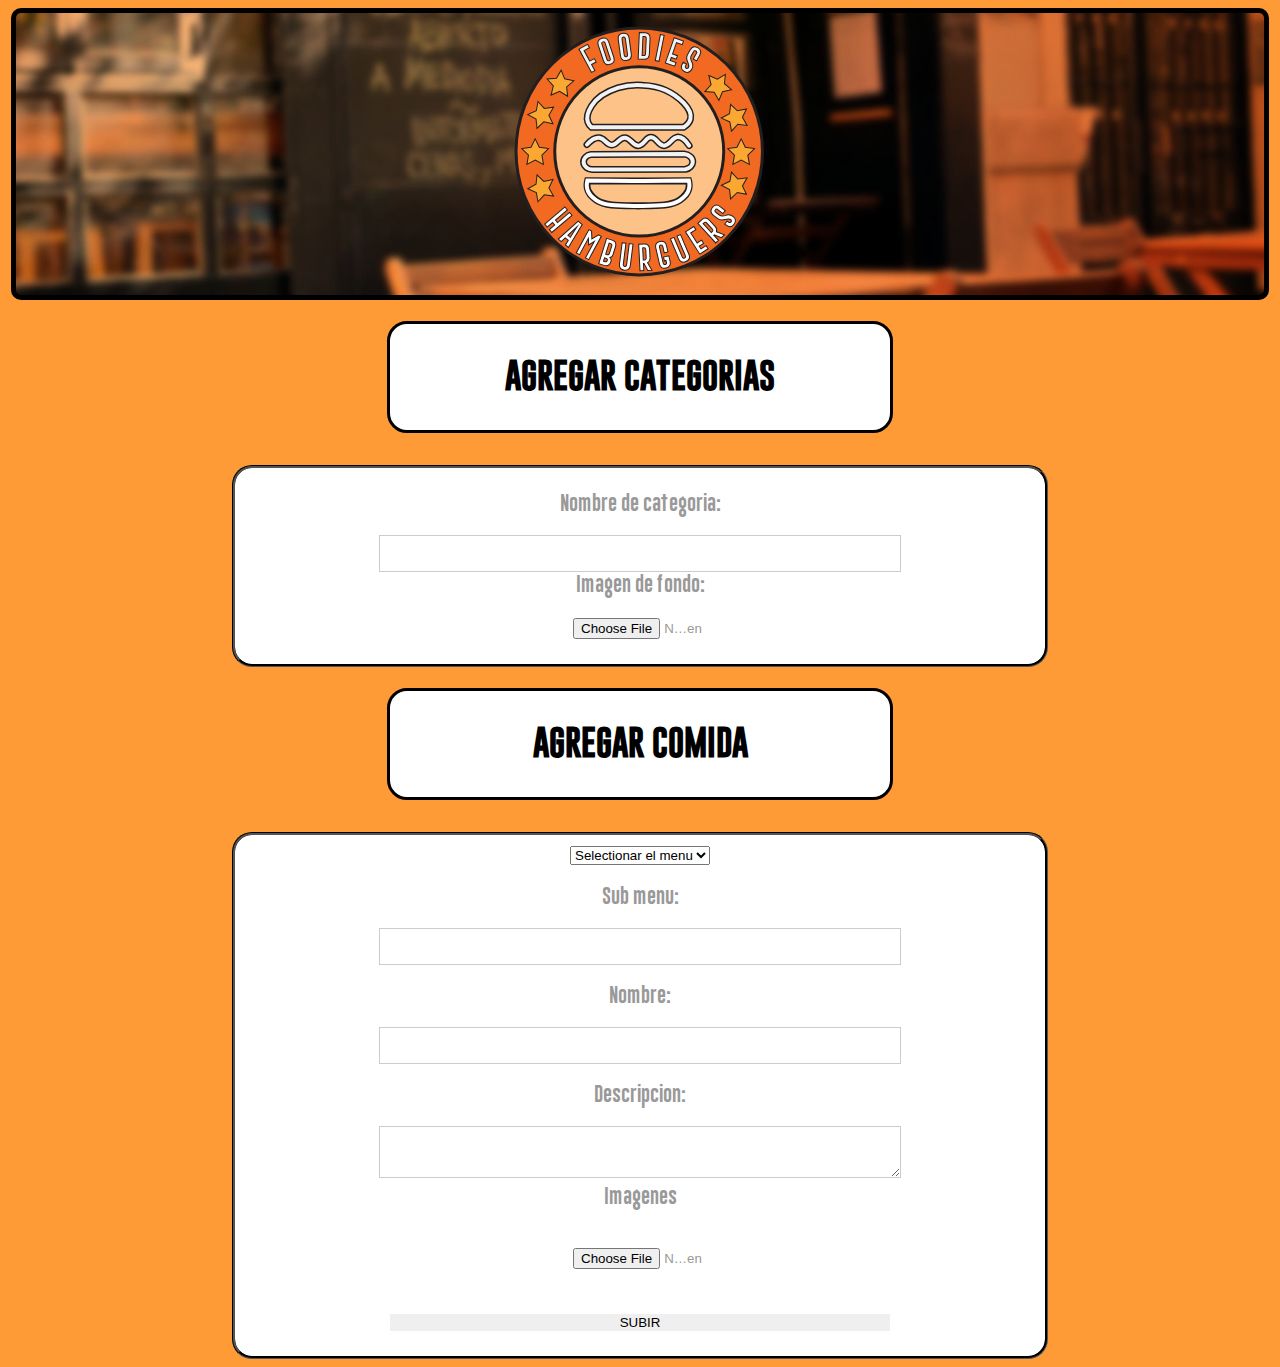
<file: cargaMenu.html>
<!DOCTYPE html>
<html lang="en">
<head>
    <meta charset="UTF-8">
    <meta http-equiv="X-UA-Compatible" content="IE=edge">
    <meta name="viewport" content="width=device-width, initial-scale=1.0">
    <script lanuage = "javascript" type="text/javascript" src="js/javacargaMenu.js"></script>
    <link rel="stylesheet" href="css/styleMenu.css">
    <title>Document</title>
</head>
<body>

    <div class="center bannerTitulo">
        <img src="img/Foodies-04.svg" alt="Foodies" style="padding: 10px;">
    </div>    
    
    <h1 class="center addMenuTitle"> AGREGAR CATEGORIAS</h1>
    <div class="form-wrapper">
        <form action="" class="formulario center">
            <p>Nombre de categoria:</p>
                <input type="text" class="field" id="nombre de categoria"> <br/>
            <label for="imges">Imagen de fondo: </label>
            <div class="center-content">
                    <input type="file" class="btn btn-green" name="imgs"value="Enviar Datos">
            </div> 
        </form>
    </div>

    
    <h1 class="center addMenuTitle"> AGREGAR COMIDA</h1>
        <div class="form-wrapper">
            <form action="" class="formulario center">
                <select name="AgregarMenu" id="subirMenu">
                    <option value="">Selectionar el menu</option>
                    <option value="hamburg">Hamburgesas</option>
                    <option value="Pizzas">Pizzas</option>
                    <option value="Pastas">Pastas</option>
                    <option value="Ensaladas">Ensaladas</option>
                    <option value="Bebidas">Bebidas</option>
                    <option value="Postres">Postres</option>
                </select>
            
                <p>Sub menu:</p>
                <input type="text" class="field" id="submenu"> <br/>
            
                <p>Nombre:</p>
                <input type="text" class="field" id="nombre"> <br/>
            
                <p>Descripcion:</p>
                <textarea class="field" id="descripcion"></textarea> <br/>
                <label for="">Imagenes</label>
                
                <p class="center-content">
                    <input type="file" class="btn btn-green" value="Enviar Datos">
                </p>

                <input class="botons" type="submit" value="SUBIR" onclick="subirmorfi()" > 
                <p class="error" id="enombrecategoria"></p>
                <p class="error" id="esubmenu"></p>
                <p class="error" id="enombre"></p>
                <p class="error" id="edescripcion"></p>
                
            </form>
        </div>
</body>
</html>
</file>
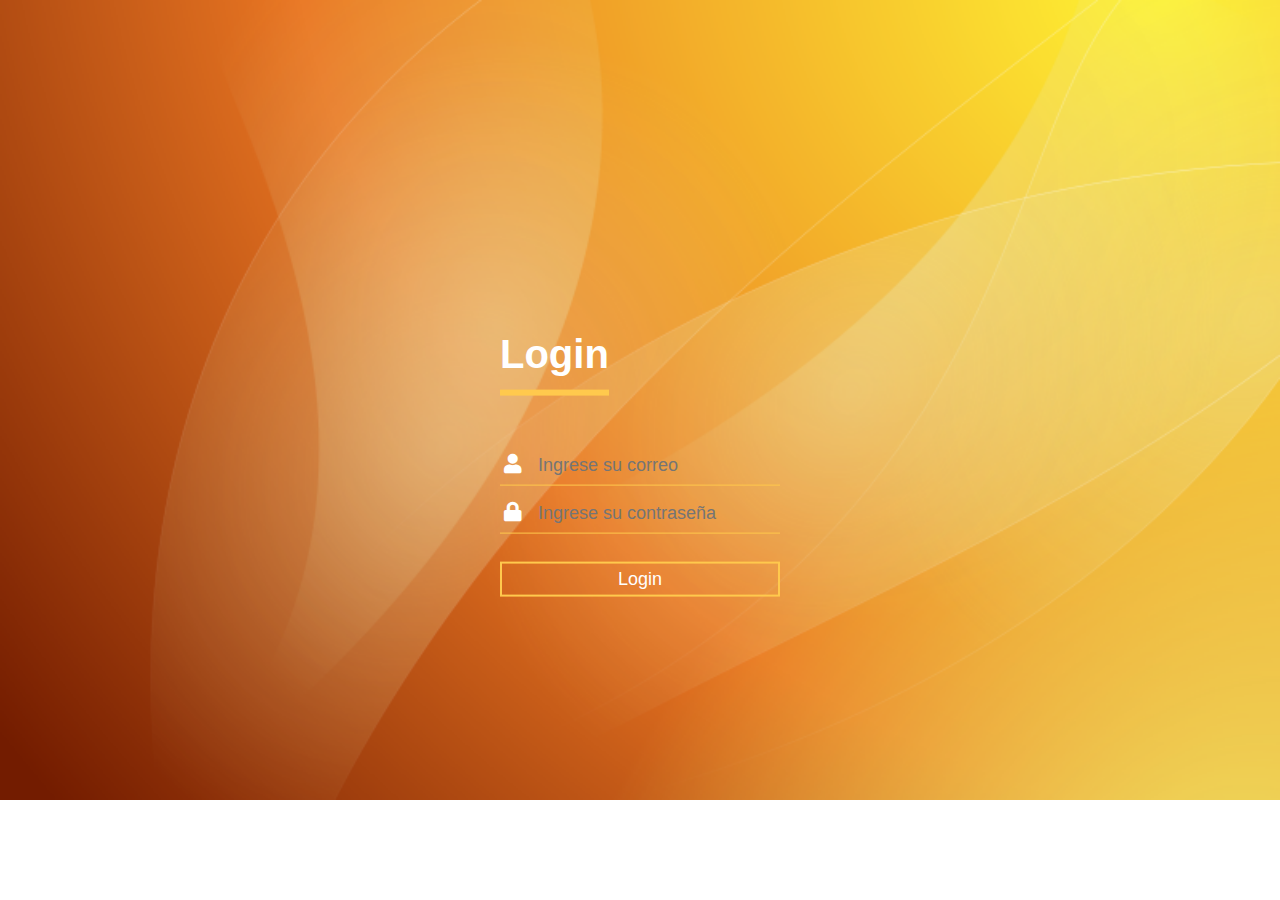
<file: login.html>
<!DOCTYPE html>
<html lang="en" dir="ltr">
  <head>
    <meta charset="utf-8">
    <title>Login</title>
    <link rel="stylesheet" href="css/login.css">
    <script language="javascript" type="text/javascript" src="js/login.js"></script>
  </head>
  <body>
    <div class="login-box">
      <h1>Login</h1>
      <div class="textbox">
        <i class="fas fa-user"></i>
        <input type="text" id="email" placeholder="Ingrese su correo">
      </div>

      <div class="textbox">
        <i class="fas fa-lock"></i>
        <input type="password"  id="contra" placeholder="Ingrese su contraseña">
      </div>
      <p class="error" id="comentusername1"></p>
      <p class="error" id="comentusername2"></p>
      <input class="btn" type="submit" value="Login" onclick="Checkeo()">
    </div>
  </body>
</html>
</file>
<file: css/style.css>
@-webkit-keyframes Animation {
    0%{background-position:20% 20%}
    50%{background-position:100% 20%}
    100%{background-position:20% 20%}
}
@-moz-keyframes Animation {
    0%{background-position:20% 20%}
    50%{background-position:100% 100%}
    100%{background-position:20% 20%}
}
@keyframes Animation { 
    0%{background-position:30% 20%}
    50%{background-position:100% 50%}
    100%{background-position:30% 20%}
}
body{
    background: rgb(252,166,79);
    background: linear-gradient(90deg, rgba(252,166,79,1) 50%, rgb(252, 103, 34) 100%);
    padding:2px;
    background-size: 200% 200%;

    -webkit-animation: Animation 5s ease infinite;
    -moz-animation: Animation 5s ease infinite;
    animation: Animation 5s ease infinite;
    
}

.logoFoodies{
    padding: 10px;
    transition: 1s;
}

.logoFoodies:hover{
    padding: 10px;
    -webkit-transform: scale(105%);
    transition: 1s;
}

.error{
    color:red;
    text-align: center;
}
ul{
padding-left: 0%;
}
a{
    color: black;
}
.center {
    text-align: center;
  }
.bannerTitulo{
    background: rgb(252,194,136);
    background-image:url(../img/BackBanner.jpg) ,radial-gradient(circle, rgba(252,194,136,1) 0%, rgb(241, 76, 11) 120%);
    background-blend-mode: multiply,darken;
    background-size: 1950px;
    background-position: right;
    border-radius: 10px;
    border-width: 5px;
    border-color: black;
    border-style: solid;
    margin: 3px;
    -webkit-animation: Animation 100s ease infinite;
    -moz-animation: Animation 100s ease infinite;
    animation: Animation 100s ease infinite;

}

.buscador{
    background-color: white;
    border-radius: 40px;
    border-style: outset;
    border-color: grey;
    padding: 20px;
    display: flex;
    margin-top: 20px;
    margin-left: 20px;
    margin-right: 20px;
    align-items: center;
    justify-content: center;

}

.lupa {
    height: 30px;
    margin: 3px;
}

.search-bar{
    font-size: 19px;
    border-radius: 40px;
    padding: 10px;
}


a{
    text-decoration:none;
}
.banner{
    background-position: center;
    background-size: auto;
    border-radius: 40px;
    border-style: solid;
    border-color: black;
    margin: 40px;
    margin-left: 10px;
    margin-right: 10px;
    padding-top: 60px;
    padding-bottom: 60px;
    text-align: center;
    border-radius: 10px;
}

/* Principal */

.backTit1{
    background: linear-gradient(rgba(255, 255, 255, 0.5),rgba(255, 255, 255, 0.3)),url(../img/hamburguesa-2028707.jpg);
    background-size: cover;
    background-position: center;
    transition: 0.2s;
}
.backTit2{
    background: linear-gradient(rgba(255, 255, 255, 0.5),rgba(255, 255, 255, 0.3)),url(../img/pizza-bckgr.jpeg);
    background-size: cover;    
    background-position: center;
    transition: 0.2s;
}
.backTit3{
    background: linear-gradient(rgba(255, 255, 255, 0.5),rgba(255, 255, 255, 0.3)),url(../img/ensaladas-bkgr.jpg);
    background-size: cover;
    background-position: center;
    transition: 0.2s;
}
.backTit4{
    background: linear-gradient(rgba(255, 255, 255, 0.5),rgba(255, 255, 255, 0.3)),url(../img/pasta-bckgr.jpeg);
    background-size: cover;    
    background-position: center;
    transition: 0.2s;
}
.backTit5{
    background: linear-gradient(rgba(255, 255, 255, 0.5),rgba(255, 255, 255, 0.3)),url(../img/cafe-bckgr.png);
    background-size: cover;    
    background-position: center;
    transition: 0.2s;
}
.backTit6{
    background: linear-gradient(rgba(255, 255, 255, 0.5),rgba(255, 255, 255, 0.3)),url(../img/agregados.png);
    background-size: cover;    
    background-position: center;
    transition: 0.2s;
}
.backTit7{
    background: linear-gradient(rgba(255, 255, 255, 0.5),rgba(255, 255, 255, 0.3)),url(../img/gaseosas-bkgr.jpg);
    background-size: cover;
    background-position: center;
    transition: 0.2s;
}


.backTit1:hover{
    background: linear-gradient(rgba(255, 255, 255, 0.7),rgba(255, 255, 255, 0.3)),url(../img/hamburguesa-2028707.jpg);
    background-position: center;
    background-size: cover;    
    -webkit-transform: scale(101%);
    transition: 0.2s;
}

.backTit2:hover{
    background: linear-gradient(rgba(255, 255, 255, 0.7),rgba(255, 255, 255, 0.3)),url(../img/pizza-bckgr.jpeg);
    background-position: center;
    background-size: cover;    
    -webkit-transform: scale(101%);
    transition: 0.2s;
}

.backTit3:hover{
    background: linear-gradient(rgba(255, 255, 255, 0.7),rgba(255, 255, 255,0.3)),url(../img/ensaladas-bkgr.jpg);
    background-position: center;
    background-size: cover;  
    -webkit-transform: scale(101%);  
    transition: 0.2s;
}

.backTit4:hover{
    background: linear-gradient(rgba(255, 255, 255, 0.7),rgba(255, 255, 255, 0.3)),url(../img/pasta-bckgr.jpeg);
    background-position: center;
    background-size: cover;   
    -webkit-transform: scale(101%); 
    transition: 0.2s;
}

.backTit5:hover{
    background: linear-gradient(rgba(255, 255, 255, 0.7),rgba(255, 255, 255, 0.3)),url(../img/cafe-bckgr.png);
    background-position: center;
    background-size: cover;  
    -webkit-transform: scale(101%);  
    transition: 0.2s;
}

.backTit6:hover{
    background: linear-gradient(rgba(255, 255, 255, 0.7),rgba(255, 255, 255, 0.3)),url(../img/agregados.png);
    background-position: center;
    background-size: cover;   
    -webkit-transform: scale(101%); 
    transition: 0.2s;
}

.backTit7:hover{
    background: linear-gradient(rgba(255, 255, 255, 0.7),rgba(255, 255, 255, 0.3)),url(../img/gaseosas-bkgr.jpg);
    background-position: center;
    background-size: cover;  
    -webkit-transform: scale(101%);  
    transition: 0.2s;
}
.precio{
    text-align: right;
    display:flex;
    align-items: flex-end;
    margin-right:20%;
    font-size: 12px;
}



/*---------Banner Burguer------------*/
#banner1 a:hover{
    background-color: white;
    border-radius: 10px;
    border-style: solid;
    border-width: 3px;
    padding: 6px;
    transition: 0.3s;
}
#banner1 ul ul{
    display:none;
    list-style: none;
}

#banner1 ul:hover ul{
    display: block;
    margin: 10px;
}

/* Sub Banner Despliegue Uno*/

.sub-banner1{
    text-align: left;
    margin-left:5%;  
}
li.primer_banner li.sub-banner1 {
    display:none;
}
li.primer_banner:hover li.sub-banner1 {
    display:block;
}
li.sub-banner1 li.cont{
    display:none;
}
li.sub-banner1:hover li.cont{
    display:block;
    text-align: left;
}

/*---------Banner Pizzas------------*/
#banner2 a:hover{
    background-color: white;
    border-radius: 10px;
    border-style: solid;
    border-width: 3px;
    padding: 6px;
}

#banner2 ul ul{
    display:none;
    list-style: none;
}

#banner2 ul:hover ul{
    display: block;
    margin: 10px;
}

/* Sub Banner Despliegue Uno*/
.sub-banner2{
    text-align: left;
    margin-left:5%;
}

li.segundo_banner li.sub-banner2 {
    display:none;
}
li.segundo_banner:hover li.sub-banner2 {
    display:block;
}

li.sub-banner2 li.cont{
    display:none;
}

li.sub-banner2:hover li.cont{
    display:block;
    text-align: left;
}
/*---------Banner Ensaladas------------*/
#banner3 a:hover{
    background-color: white;
    border-radius: 10px;
    border-style: solid;
    border-width: 3px;
    padding: 6px;
}

#banner3 ul ul{
    display:none;
    list-style: none;
}

#banner3 ul:hover ul{
    display: block;
    margin: 10px;
}

/* Sub Banner Despliegue Uno*/
.sub-banner3{
    text-align: left;
    margin-left:5%;
}

li.tercer_banner li.sub-banner3 {
    display:none;
}
li.tercer_banner:hover li.sub-banner3 {
    display:block;
}

li.sub-banner3 li.cont{
    display:none;
}

li.sub-banner3:hover li.cont{
    display:block;
    text-align: left;
}
/*---------Banner Pastas------------*/
#banner4 a:hover{
    background-color: white;
    border-radius: 10px;
    border-style: solid;
    border-width: 3px;
    padding: 6px;
}
#banner4 ul ul{
    display:none;
    list-style: none;
}

#banner4 ul:hover ul{
    display: block;
    margin: 10px;
}

/* Sub Banner Despliegue Uno*/
.sub-banner4{
    text-align: left;
    margin-left:5%;
}

li.cuatro_banner li.sub-banner4 {
    display:none;
}
li.cuatro_banner:hover li.sub-banner4 {
    display:block;
}

li.sub-banner4 li.cont{
    display:none;
}

li.sub-banner4:hover li.cont{
    display:block;
    text-align: left;
}
/*---------Banner Cafetería------------*/
#banner5 a:hover{
    background-color: white;
    border-radius: 10px;
    border-style: solid;
    border-width: 3px;
    padding: 6px;
}
#banner5 ul ul{
    display:none;
    list-style: none;
}

#banner5 ul:hover ul{
    display: block;
    margin: 10px;
}

/* Sub Banner Despliegue Uno*/
.sub-banner5{
    text-align: left;
    margin-left:5%;
}

li.quinto_banner li.sub-banner5 {
    display:none;
}
li.quinto_banner:hover li.sub-banner5 {
    display:block;
}

li.sub-banner5 li.cont{
    display:none;
}

li.sub-banner5:hover li.cont{
    display:block;
    text-align: left;
}
/*---------Banner Agregados------------*/
#banner6 a:hover{
    background-color: white;
    border-radius: 10px;
    border-style: solid;
    border-width: 3px;
    padding: 6px;
}
#banner6 ul ul{
    display:none;
    list-style: none;
}

#banner6 ul:hover ul{
    display: block;
    margin: 10px;
}

/* Sub Banner Despliegue Uno*/
.sub-banner6{
    text-align: left;
    margin-left:5%;
}
li.sexto_banner li.sub-banner6 {
    display:none;
}
li.sexto_banner:hover li.sub-banner6 {
    display:block;
}
li.sexto-banner5 li.cont{
    display:none;
}
li.sub-banner6:hover li.cont{
    display:block;
    text-align: left;
}
/*---------Banner Bebidas------------*/
#banner7 a:hover{
    background-color: white;
    border-radius: 10px;
    border-style: solid;
    border-width: 3px;
    padding: 5px;
}
#banner7 ul ul{
    display:none;
    list-style: none;
}

#banner7 ul:hover ul{
    display: block;
    margin: 10px;
}

/* Sub Banner Despliegue Uno*/
.sub-banner7{
    text-align: left;
    margin-left:5%;
}

li.septimo_banner li.sub-banner7 {
    display:none;
}
li.septimo_banner:hover li.sub-banner7 {
    display:block;
}

li.sub-banner7 li.cont{
    display:none;
}

li.sub-banner7:hover li.cont{
    display:block;
    text-align: left;
}
/*---------Banner Juan------------*/
/* CSS PARA POP UP ORDEN */

*{
    margin: 0;
    padding:20;
    box-sizing: border-box;

}
.wrapper{
    position: fixed;
    height: 100%;
    width: 100%;
    background: rgba(0, 0, 0, 0.4);
    visibility: hidden;
    transition: 0.4s;
    opacity: 0;
    display: grid;
    place-items: center;
    margin-top: -3px;
}

.wrapper:target{
    visibility: visible;
    opacity: 1;
    transition: 0.4s;
}

.wrapper:target #Form_Orden{
    filter: blur(10px);
}

.form-register{
    width: 400px;
    height: auto;
    background: #FFAD33;
    border-radius: 4px;
    font-family:'Times New Roman', Times, serif;
    color:black;
    box-shadow: 7px 13px 37px #FFC233;
}
.form-register h3 {
    font-size: 22px;
    margin-bottom: 20px;
}

.form-register .txt{
    padding: 20px ;
    
}
.controls {
    width: 100%;
    background: #ebdcc5;
    padding: 10px;
    border-radius: 4px;
    margin-bottom: 16px;
    border: 1px solid #ebdcc5;
    font-family: 'Times New Roman', Times, serif;
    font-size: 18px;
}
.form-register .botons{
    width: 100%;
    background: #ebdcc5;
    border: none;
    padding: 12px;
    color: #0f0c06;
    margin: 16px 0;
    font-size: 16px;
}

.close{
    background-color: rgb(247, 132, 0);
    height: 50px;
    width:  50px;
    padding: 18px;
    padding-left: 20px;
    border-radius: 50px;
    color: white;
    text-decoration: none;
    display: block;
    float: right;
    margin: -20px;
    font-family: Arial, Helvetica, sans-serif;

}

.botons:hover{
    opacity:0.8;
}

.center{
    display: flex;
    align-items: center;
    justify-content: center;
}
.login-but{
    display: flex;
    align-items: center;
    justify-content: center;
    font-size: 20px;
    font-family: 'Lucida Sans', 'Lucida Sans Regular', 'Lucida Grande', 'Lucida Sans Unicode', Geneva, Verdana, sans-serif;
    text-decoration: none;
    border-style: solid;
    border-radius: 20px;
    border-width: 4px;
    padding: 10px;
    background-color: white;
    color: black;
    margin-left: 20%;
    margin-right: 20%;

}


.categTitulo{
    font-family: Gobold;
    font-size: 40px;
    background-color: white;
    border-radius: 10px;
    border-style: solid;
    border-width: 3px;
    padding: 2px;
}
.categSubTitulos{
    font-family: Gobold;
    font-size: 25px;
    background-color: white;
    border-radius: 10px;
    border-style: solid;
    border-width: 3px;
    padding-left: 2px;
    padding-right: 2px;
}

.categContenidos{
    font-family: Gobold;
    font-size: 15px;
}
@font-face {
    font-family: Gobold;
    src: url(../img/Gobold-Lowplus.otf);
}
@media only screen and (min-width:200px) and (max-width:768px){
	.form-register{
		width: 95%;
	}
}

/* POP AD DE IMAGENES */


/*IMG 1*/
.contenedor1{
	width: 400px;
	height: 300px;
	margin: auto;
    background-image:url(../img/hamburguesa-2028707.jpg);
    background-position: center;
    background-repeat: no-repeat;
    background-size:150%;
	box-shadow: 1px 7px 25px rgba(0,0,0,0.6);
	transition: all 500ms ease;
	position: relative;
	transform: translateY(-30%);
}

.modal1{
	width: 100%;
	height: 100vh;
	display: flex;
	justify-content: center;
	align-items: center;
}
.modal1{
	position: fixed;
	top: 0;
	left: 0;
	background: rgba(0,0,0,0.5);
	transition: all 500ms ease;
	opacity: 0;
	visibility: hidden;
}
.modal1:target{
	opacity: 1;
	visibility: visible;
} 

.modal1:target .contenedor1{
	transform: translateY(0%);
} 
.contenedor1 header{
	padding: 10px;
	background: #db8046;
	color: #fff;
}
.contenedor1 label{
	position: absolute;
	top: 10px;
	right: 10px;
	color: #fff;
	font-size: 15px;
	cursor: pointer;
    background-color: rgb(247, 132, 0);
}
#btn-modal1{
	display: none;
}
.lbl-modal1{
	background: #fff;
	padding: 10px 15px;
	border-radius: 4px;
	cursor: pointer;
}

@media only screen and (min-width:320px) and (max-width:768px){
	.contenedor1{
		width: 95%;
	}
}


/* IMG2 */

.contenedor2{
	width: 400px;
	height: 300px;
	margin: auto;
    background-image:url(../img/hamburguesa-2028707.jpg);
    background-position: center;
    background-repeat: no-repeat;
    background-size:150%;
	box-shadow: 1px 7px 25px rgba(0,0,0,0.6);
	transition: all 500ms ease;
	position: relative;
	transform: translateY(-30%);
}

.modal2{
	width: 100%;
	height: 100vh;
	display: flex;
	justify-content: center;
	align-items: center;
}
.modal2{
	position: fixed;
	top: 0;
	left: 0;
	background: rgba(0,0,0,0.5);
	transition: all 500ms ease;
	opacity: 0;
	visibility: hidden;
}
.modal2:target{
	opacity: 1;
	visibility: visible;
} 

.modal2:target .contenedor2{
	transform: translateY(0%);
} 
.contenedor2 header{
	padding: 10px;
	background: #db8046;
	color: #fff;
}
.contenedor2 label{
	position: absolute;
	top: 10px;
	right: 10px;
	color: #fff;
	font-size: 15px;
	cursor: pointer;
    background-color: rgb(247, 132, 0);
}
#btn-modal2{
	display: none;
}
.lbl-modal2{
	background: #fff;
	padding: 10px 15px;
	border-radius: 4px;
	cursor: pointer;
}

@media only screen and (min-width:320px) and (max-width:768px){
	.contenedor2{
		width: 95%;
	}
}
</file>
<file: css/styleMenu.css>
.center {
    text-align: center;
  
  }
.error{
  color:red;
  text-align: center;
}
body{
  background-color: rgb(255, 155, 55);


}
.bannerTitulo{
  background: rgb(252,194,136);
  background-image:url(../img/BackBanner.jpg) ,radial-gradient(circle, rgba(252,194,136,1) 0%, rgb(241, 76, 11) 120%);
  background-blend-mode: multiply,darken;
  background-size: 1950px;
  background-position: right;
  border-radius: 10px;
  border-width: 5px;
  border-color: black;
  border-style: solid;
  margin: 3px;
  -webkit-animation: Animation 100s ease infinite;
  -moz-animation: Animation 100s ease infinite;
  animation: Animation 100s ease infinite;
}

form{
  background-color: white;
  border-radius: 3px;
  color: #999;
  font-size: 0.8em;
  font-family: Gobold;
  padding: 20px;
  width: 300px;
  border-radius: 20px;
}

input, textarea{
  border: 0;
  outline: none;
  width: 500px;
}

.field{
  border: solid 1px #ccc;
  padding: 10px;

}
.field:focus{
  border-color: black;
}
.center-content{
  display: flex;
  justify-content: center;
  align-items: center; /* Optional */
}
.btn-green{
  margin: 20px;
  width: 134px;
  overflow: hidden;
}

.formulario{
margin-top: 10px;
width: 800px;
border-style: groove;
border-color: black;
font-size: 18px;
padding: 5px;
}

.form-wrapper{
display: flex;
align-items: center;
justify-content: center;
}


h1.addMenuTitle{
  display: block;
  font-family: Gobold;
  padding: 30px;
  background-color: white;
  margin-left: 30%;
  margin-right: 30%;
  border-radius: 20px;
  border-style: solid;
  border-color: black;
}
/*
.btn-green{

}
*/
@font-face {
  font-family: Gobold;
  src: url(../img/Gobold-Lowplus.otf);
}


@-webkit-keyframes Animation {
  0%{background-position:20% 20%}
  50%{background-position:100% 20%}
  100%{background-position:20% 20%}
}
@-moz-keyframes Animation {
  0%{background-position:20% 20%}
  50%{background-position:100% 100%}
  100%{background-position:20% 20%}
}
@keyframes Animation { 
  0%{background-position:30% 20%}
  50%{background-position:100% 50%}
  100%{background-position:30% 20%}
}
</file>
<file: css/login.css>
@import "https://use.fontawesome.com/releases/v5.5.0/css/all.css";
body{
  margin: 0;
  padding: 0;
  font-family: sans-serif;
  background: url(../img/fondo.png) no-repeat;
  background-size: cover;
}
.login-box{
  width: 280px;
  position: absolute;
  top: 50%;
  left: 50%;
  transform: translate(-50%,-50%);
  color: white;
}
.login-box h1{
  float: left;
  font-size: 40px;
  border-bottom: 6px solid #ffc94d;
  margin-bottom: 50px;
  padding: 13px 0;
}
.textbox{
  width: 100%;
  overflow: hidden;
  font-size: 20px;
  padding: 8px 0;
  margin: 8px 0;
  border-bottom: 1px solid #ffc94d;
}
.textbox i{
  width: 26px;
  float: left;
  text-align: center;
}
.textbox input{
  border: none;
  outline: none;
  background: none;
  color: white;
  font-size: 18px;
  width: 80%;
  float: left;
  margin: 0 10px;
}
.btn{
  width: 100%;
  background: none;
  border: 2px solid #ffc94d;
  color: white;
  padding: 5px;
  font-size: 18px;
  cursor: pointer;
  margin: 12px 0;
}
.error{
  color:red;
  text-align: center;
}
</file>
